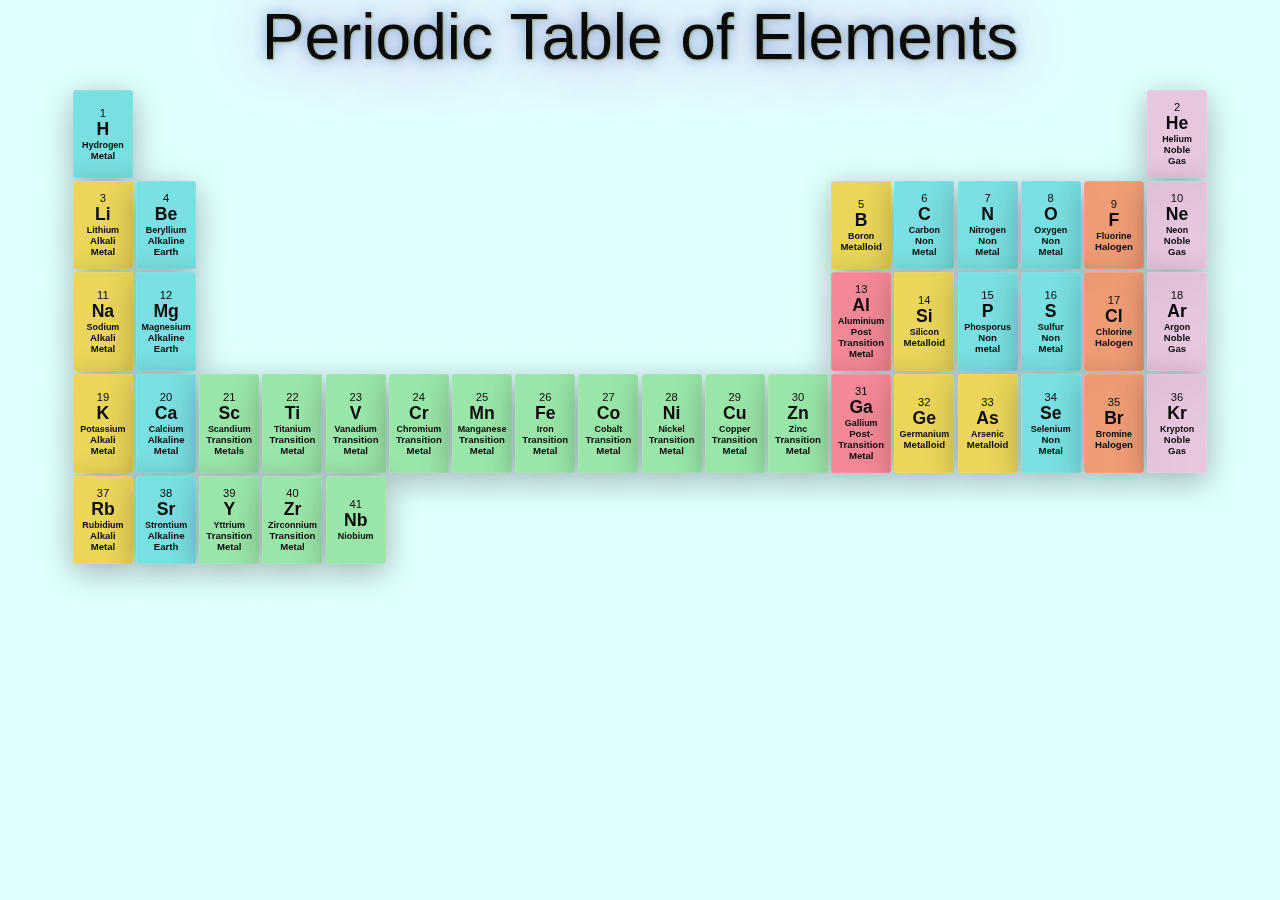
<file: index.html>
<!DOCTYPE html>
<html lang="en">
<head>
   <meta charset="UTF-8">
   <meta http-equiv="X-UA-Compatible" content="IE=edge">
   <meta name="viewport" content="width=device-width, initial-scale=1.0">
   
   <!-- Primary Meta Tags -->
   <title>Periodic Table - HTML & CSS</title>
   <meta name="title" content="Periodic Table - HTML & CSS">
   <meta name="description" content="A responsive periodic table built with html and css by Victor Eke">

   <!-- Open Graph / Facebook -->
   <meta property="og:type" content="website">
   <meta property="og:url" content="https://periodic-table-ui.netlify.app/">
   <meta property="og:title" content="Periodic Table - HTML & CSS">
   <meta property="og:description" content="A responsive periodic table built with html and css by Victor Eke">
   <meta property="og:image" content="https://user-images.githubusercontent.com/62628408/125967400-d7679ed5-6567-4861-b342-cdf413b5804e.png">

   <!-- Twitter -->
   <meta property="twitter:card" content="summary_large_image">
   <meta property="twitter:url" content="https://periodic-table-ui.netlify.app/">
   <meta property="twitter:title" content="Periodic Table - HTML & CSS">
   <meta property="twitter:description" content="A responsive periodic table built with html and css by Victor Eke">
   <meta property="twitter:image" content="https://user-images.githubusercontent.com/62628408/125967400-d7679ed5-6567-4861-b342-cdf413b5804e.png">

   <!-- Favicon -->
   <link rel="apple-touch-icon" sizes="180x180" href="favicon/apple-touch-icon.png">
   <link rel="icon" type="image/png" sizes="32x32" href="favicon/favicon-32x32.png">
   <link rel="icon" type="image/png" sizes="16x16" href="favicon/favicon-16x16.png">
   <link rel="manifest" href="favicon/site.webmanifest">

   <link rel="stylesheet" href="style.css">
   <link rel="stylesheet" href="colors.css">
   <link rel="stylesheet" href="https://cdnjs.cloudflare.com/ajax/libs/font-awesome/5.15.3/css/all.min.css" integrity="sha512-iBBXm8fW90+nuLcSKlbmrPcLa0OT92xO1BIsZ+ywDWZCvqsWgccV3gFoRBv0z+8dLJgyAHIhR35VZc2oM/gI1w==" crossorigin="anonymous" referrerpolicy="no-referrer" />
</head>
<body>
   <main> 
   
      <div class="table-heading">Periodic Table of Elements</div>
      <div class="container">
         <div class="box box-1 non-metals">
            <h2 class="number">1</h2>
            <h3 class="symbol">H</h3>
            <h4 class="element">Hydrogen</h4>
            <p class="group">Metal</p>
         </div>
          
         <div class="box box-2 noble-gas">
            <h2 class="number">2</h2>
            <h3 class="symbol">He</h3>
            <h4 class="element">Helium</h4>
            <p class="group">Noble Gas</p>
         </div>

         <div class="box box-3 alkali-metal">
            <h2 class="number">3</h2>
            <h3 class="symbol">Li</h3>
            <h4 class="element">Lithium</h4>
            <p class="group">Alkali Metal</p>
         </div>

         <div class="box box-4 alkaline-earth">
            <h2 class="number">4</h2>
            <h3 class="symbol">Be</h3>
            <h4 class="element">Beryllium</h4>
            <p class="group">Alkaline Earth</p>
         </div>

         <div class="box box-5 metalloid">
            <h2 class="number">5</h2>
            <h3 class="symbol">B</h3>
            <h4 class="element">Boron</h4>
            <p class="group">Metalloid</p>
         </div>

         <div class="box box-6 non-metals">
            <h2 class="number">6</h2>
            <h3 class="symbol">C</h3>
            <h4 class="element">Carbon</h4>
            <p class="group">Non Metal</p>
         </div>

         <div class="box box-7 non-metals">
            <h2 class="number">7</h2>
            <h3 class="symbol">N</h3>
            <h4 class="element">Nitrogen</h4>
            <p class="group">Non Metal</p>
         </div>

         <div class="box box-8 non-metals">
            <h2 class="number">8</h2>
            <h3 class="symbol">O</h3>
            <h4 class="element">Oxygen</h4>
            <p class="group">Non Metal</p>
         </div>

         <div class="box box-9 halogen">
            <h2 class="number">9</h2>
            <h3 class="symbol">F</h3>
            <h4 class="element">Fluorine</h4>
            <p class="group">Halogen</p>
         </div>
         <div class="box box-10 noble-gas">
            <h2 class="number">10</h2>
            <h3 class="symbol">Ne</h3>
            <h4 class="element">Neon</h4>
            <p class="group">Noble Gas</p>
         </div>

         <div class="box box-11 alkali-metal">
            <h2 class="number">11</h2>
            <h3 class="symbol">Na</h3>
            <h4 class="element">Sodium</h4>
            <p class="group">Alkali Metal</p>
         </div>

         <div class="box box-12 alkaline-earth">
            <h2 class="number">12</h2>
            <h3 class="symbol">Mg</h3>
            <h4 class="element">Magnesium</h4>
            <p class="group">Alkaline Earth</p>
         </div>

         <div class="box box-13 post-transition-metals">
            <h2 class="number">13</h2>
            <h3 class="symbol">Al</h3>
            <h4 class="element">Aluminium</h4>
            <p class="group">Post Transition Metal</p>
         </div>

         <div class="box box-14 metalloid">
            <h2 class="number">14</h2>
            <h3 class="symbol">Si</h3>
            <h4 class="element">Silicon</h4>
            <p class="group">Metalloid</p>
         </div>

         <div class="box box-15 non-metals">
            <h2 class="number">15</h2>
            <h3 class="symbol">P</h3>
            <h4 class="element">Phosporus</h4>
            <p class="group">Non metal</p>
         </div>

         <div class="box box-16 non-metals">
            <h2 class="number">16</h2>
            <h3 class="symbol">S</h3>
            <h4 class="element">Sulfur</h4>
            <p class="group">Non Metal</p>
         </div>

         <div class="box box-17 halogen">
            <h2 class="number">17</h2>
            <h3 class="symbol">Cl</h3>
            <h4 class="element">Chlorine</h4>
            <p class="group">Halogen</p>
         </div>

         <div class="box box-18 noble-gas">
            <h2 class="number">18</h2>
            <h3 class="symbol">Ar</h3>
            <h4 class="element">Argon</h4>
            <p class="group">Noble Gas</p>
         </div>
         <div class="box box-19 alkali-metal">
            <h2 class="number">19</h2>
            <h3 class="symbol">K</h3>
            <h4 class="element">Potassium</h4>
            <p class="group">Alkali Metal</p>
         </div>

         <div class="box box-20 alkaline-earth">
            <h2 class="number">20</h2>
            <h3 class="symbol">Ca</h3>
            <h4 class="element">Calcium</h4>
            <p class="group">Alkaline Metal</p>
         </div>

         <div class="box box-21 transition-metals">
            <h2 class="number">21</h2>
            <h3 class="symbol">Sc</h3>
            <h4 class="element">Scandium</h4>
            <p class="group">Transition Metals</p>
         </div>

         <div class="box box-22 transition-metals">
            <h2 class="number">22</h2>
            <h3 class="symbol">Ti</h3>
            <h4 class="element">Titanium</h4>
            <p class="group">Transition Metal</p>
         </div>

         <div class="box box-23 transition-metals">
            <h2 class="number">23</h2>
            <h3 class="symbol">V</h3>
            <h4 class="element">Vanadium</h4>
            <p class="group">Transition Metal</p>
         </div>

         <div class="box box-24 transition-metals">
            <h2 class="number">24</h2>
            <h3 class="symbol">Cr</h3>
            <h4 class="element">Chromium</h4>
            <p class="group">Transition Metal</p>
         </div>

         <div class="box box-25 transition-metals">
            <h2 class="number">25</h2>
            <h3 class="symbol">Mn</h3>
            <h4 class="element">Manganese</h4>
            <p class="group">Transition Metal</p>
         </div>

         <div class="box box-26 transition-metals">
            <h2 class="number">26</h2>
            <h3 class="symbol">Fe</h3>
            <h4 class="element">Iron</h4>
            <p class="group">Transition Metal</p>
         </div>

         <div class="box box-27 transition-metals">
            <h2 class="number">27</h2>
            <h3 class="symbol">Co</h3>
            <h4 class="element">Cobalt</h4>
            <p class="group">Transition Metal</p>
         </div>

         <div class="box box-28 transition-metals">
            <h2 class="number">28</h2>
            <h3 class="symbol">Ni</h3>
            <h4 class="element">Nickel</h4>
            <p class="group">Transition Metal</p>
         </div>

         <div class="box box-29 transition-metals">
            <h2 class="number">29</h2>
            <h3 class="symbol">Cu</h3>
            <h4 class="element">Copper</h4>
            <p class="group">Transition Metal</p>
         </div>

         <div class="box box-30 transition-metals">
            <h2 class="number">30</h2>
            <h3 class="symbol">Zn</h3>
            <h4 class="element">Zinc</h4>
            <p class="group">Transition Metal</p>
         </div>

         <div class="box box-31 post-transition-metals">
            <h2 class="number">31</h2>
            <h3 class="symbol">Ga</h3>
            <h4 class="element">Gallium</h4>
            <p class="group">Post-Transition Metal</p>
         </div>

         <div class="box box-32 metalloid">
            <h2 class="number">32</h2>
            <h3 class="symbol">Ge</h3>
            <h4 class="element">Germanium</h4>
            <p class="group">Metalloid</p>
         </div>

         <div class="box box-33 metalloid">
            <h2 class="number">33</h2>
            <h3 class="symbol">As</h3>
            <h4 class="element">Arsenic</h4>
            <p class="group">Metalloid</p>
         </div>

         <div class="box box-34 non-metals">
            <h2 class="number">34</h2>
            <h3 class="symbol">Se</h3>
            <h4 class="element">Selenium</h4>
            <p class="group">Non Metal</p>
         </div>

         <div class="box box-35 halogen">
            <h2 class="number">35</h2>
            <h3 class="symbol">Br</h3>
            <h4 class="element">Bromine</h4>
            <p class="group">Halogen</p>
         </div>

         <div class="box box-36 noble-gas">
            <h2 class="number">36</h2>
            <h3 class="symbol">Kr</h3>
            <h4 class="element">Krypton</h4>
            <p class="group">Noble Gas</p>
         </div>

         <div class="box box-37 alkali-metal">
            <h2 class="number">37</h2>
            <h3 class="symbol">Rb</h3>
            <h4 class="element">Rubidium</h4>
            <p class="group">Alkali Metal</p>
         </div>

         <div class="box box-38 alkaline-earth">
            <h2 class="number">38</h2>
            <h3 class="symbol">Sr</h3>
            <h4 class="element">Strontium</h4>
            <p class="group">Alkaline Earth</p>
         </div>

         <div class="box box-39 transition-metals">
            <h2 class="number">39</h2>
            <h3 class="symbol">Y</h3>
            <h4 class="element">Yttrium</h4>
            <p class="group">Transition Metal</p>
         </div>

         <div class="box box-40 transition-metals">
            <h2 class="number">40</h2>
            <h3 class="symbol">Zr</h3>
            <h4 class="element">Zirconnium</h4>
            <p class="group">Transition Metal</p>
         </div>

         <div class="box box-41 transition-metals">
            <h2 class="number">41</h2>
            <h3 class="symbol">Nb</h3>
            <h4 class="element">Niobium</h4>
</file>
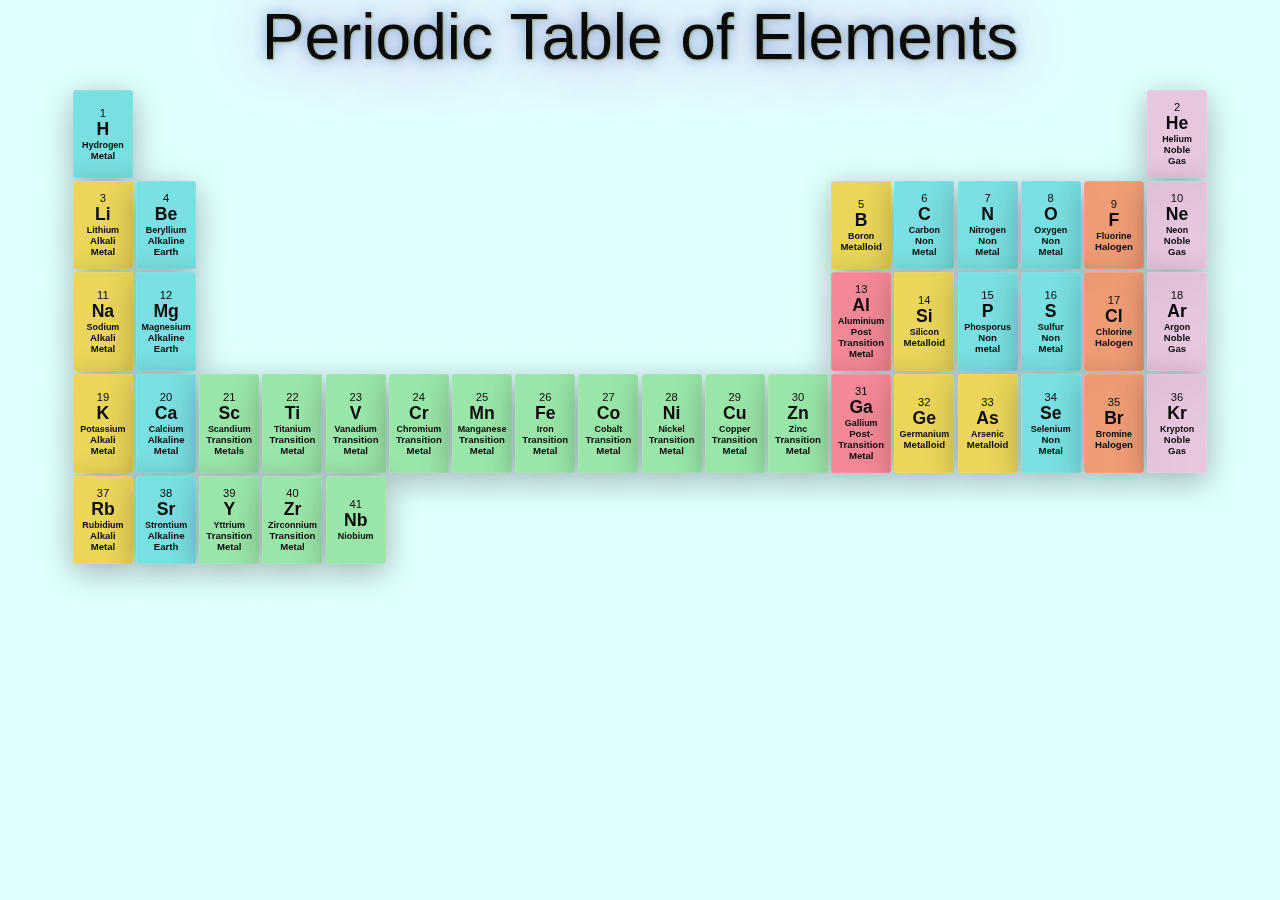
<file: periodic.html>
<!DOCTYPE html>
<html lang="en">
<head>
   <meta charset="UTF-8">
   <meta http-equiv="X-UA-Compatible" content="IE=edge">
   <meta name="viewport" content="width=device-width, initial-scale=1.0">
   
   <!-- Primary Meta Tags -->
   <title>Periodic Table - HTML & CSS</title>
   <meta name="title" content="Periodic Table - HTML & CSS">
   <meta name="description" content="A responsive periodic table built with html and css by Victor Eke">

   <!-- Open Graph / Facebook -->
   <meta property="og:type" content="website">
   <meta property="og:url" content="https://periodic-table-ui.netlify.app/">
   <meta property="og:title" content="Periodic Table - HTML & CSS">
   <meta property="og:description" content="A responsive periodic table built with html and css by Victor Eke">
   <meta property="og:image" content="https://user-images.githubusercontent.com/62628408/125967400-d7679ed5-6567-4861-b342-cdf413b5804e.png">

   <!-- Twitter -->
   <meta property="twitter:card" content="summary_large_image">
   <meta property="twitter:url" content="https://periodic-table-ui.netlify.app/">
   <meta property="twitter:title" content="Periodic Table - HTML & CSS">
   <meta property="twitter:description" content="A responsive periodic table built with html and css by Victor Eke">
   <meta property="twitter:image" content="https://user-images.githubusercontent.com/62628408/125967400-d7679ed5-6567-4861-b342-cdf413b5804e.png">

   <!-- Favicon -->
   <link rel="apple-touch-icon" sizes="180x180" href="favicon/apple-touch-icon.png">
   <link rel="icon" type="image/png" sizes="32x32" href="favicon/favicon-32x32.png">
   <link rel="icon" type="image/png" sizes="16x16" href="favicon/favicon-16x16.png">
   <link rel="manifest" href="favicon/site.webmanifest">

   <link rel="stylesheet" href="style.css">
   <link rel="stylesheet" href="colors.css">
   <link rel="stylesheet" href="https://cdnjs.cloudflare.com/ajax/libs/font-awesome/5.15.3/css/all.min.css" integrity="sha512-iBBXm8fW90+nuLcSKlbmrPcLa0OT92xO1BIsZ+ywDWZCvqsWgccV3gFoRBv0z+8dLJgyAHIhR35VZc2oM/gI1w==" crossorigin="anonymous" referrerpolicy="no-referrer" />
</head>
<body>
   <main> 
   
      <div class="table-heading">Periodic Table of Elements</div>
      <div class="container">
         <div class="box box-1 non-metals">
            <h2 class="number">1</h2>
            <h3 class="symbol">H</h3>
            <h4 class="element">Hydrogen</h4>
            <p class="group">Metal</p>
         </div>
          
         <div class="box box-2 noble-gas">
            <h2 class="number">2</h2>
            <h3 class="symbol">He</h3>
            <h4 class="element">Helium</h4>
            <p class="group">Noble Gas</p>
         </div>

         <div class="box box-3 alkali-metal">
            <h2 class="number">3</h2>
            <h3 class="symbol">Li</h3>
            <h4 class="element">Lithium</h4>
            <p class="group">Alkali Metal</p>
         </div>

         <div class="box box-4 alkaline-earth">
            <h2 class="number">4</h2>
            <h3 class="symbol">Be</h3>
            <h4 class="element">Beryllium</h4>
            <p class="group">Alkaline Earth</p>
         </div>

         <div class="box box-5 metalloid">
            <h2 class="number">5</h2>
            <h3 class="symbol">B</h3>
            <h4 class="element">Boron</h4>
            <p class="group">Metalloid</p>
         </div>

         <div class="box box-6 non-metals">
            <h2 class="number">6</h2>
            <h3 class="symbol">C</h3>
            <h4 class="element">Carbon</h4>
            <p class="group">Non Metal</p>
         </div>

         <div class="box box-7 non-metals">
            <h2 class="number">7</h2>
            <h3 class="symbol">N</h3>
            <h4 class="element">Nitrogen</h4>
            <p class="group">Non Metal</p>
         </div>

         <div class="box box-8 non-metals">
            <h2 class="number">8</h2>
            <h3 class="symbol">O</h3>
            <h4 class="element">Oxygen</h4>
            <p class="group">Non Metal</p>
         </div>

         <div class="box box-9 halogen">
            <h2 class="number">9</h2>
            <h3 class="symbol">F</h3>
            <h4 class="element">Fluorine</h4>
            <p class="group">Halogen</p>
         </div>
         <div class="box box-10 noble-gas">
            <h2 class="number">10</h2>
            <h3 class="symbol">Ne</h3>
            <h4 class="element">Neon</h4>
            <p class="group">Noble Gas</p>
         </div>

         <div class="box box-11 alkali-metal">
            <h2 class="number">11</h2>
            <h3 class="symbol">Na</h3>
            <h4 class="element">Sodium</h4>
            <p class="group">Alkali Metal</p>
         </div>

         <div class="box box-12 alkaline-earth">
            <h2 class="number">12</h2>
            <h3 class="symbol">Mg</h3>
            <h4 class="element">Magnesium</h4>
            <p class="group">Alkaline Earth</p>
         </div>

         <div class="box box-13 post-transition-metals">
            <h2 class="number">13</h2>
            <h3 class="symbol">Al</h3>
            <h4 class="element">Aluminium</h4>
            <p class="group">Post Transition Metal</p>
         </div>

         <div class="box box-14 metalloid">
            <h2 class="number">14</h2>
            <h3 class="symbol">Si</h3>
            <h4 class="element">Silicon</h4>
            <p class="group">Metalloid</p>
         </div>

         <div class="box box-15 non-metals">
            <h2 class="number">15</h2>
            <h3 class="symbol">P</h3>
            <h4 class="element">Phosporus</h4>
            <p class="group">Non metal</p>
         </div>

         <div class="box box-16 non-metals">
            <h2 class="number">16</h2>
            <h3 class="symbol">S</h3>
            <h4 class="element">Sulfur</h4>
            <p class="group">Non Metal</p>
         </div>

         <div class="box box-17 halogen">
            <h2 class="number">17</h2>
            <h3 class="symbol">Cl</h3>
            <h4 class="element">Chlorine</h4>
            <p class="group">Halogen</p>
         </div>

         <div class="box box-18 noble-gas">
            <h2 class="number">18</h2>
            <h3 class="symbol">Ar</h3>
            <h4 class="element">Argon</h4>
            <p class="group">Noble Gas</p>
         </div>
         <div class="box box-19 alkali-metal">
            <h2 class="number">19</h2>
            <h3 class="symbol">K</h3>
            <h4 class="element">Potassium</h4>
            <p class="group">Alkali Metal</p>
         </div>

         <div class="box box-20 alkaline-earth">
            <h2 class="number">20</h2>
            <h3 class="symbol">Ca</h3>
            <h4 class="element">Calcium</h4>
            <p class="group">Alkaline Metal</p>
         </div>

         <div class="box box-21 transition-metals">
            <h2 class="number">21</h2>
            <h3 class="symbol">Sc</h3>
            <h4 class="element">Scandium</h4>
            <p class="group">Transition Metals</p>
         </div>

         <div class="box box-22 transition-metals">
            <h2 class="number">22</h2>
            <h3 class="symbol">Ti</h3>
            <h4 class="element">Titanium</h4>
            <p class="group">Transition Metal</p>
         </div>

         <div class="box box-23 transition-metals">
            <h2 class="number">23</h2>
            <h3 class="symbol">V</h3>
            <h4 class="element">Vanadium</h4>
            <p class="group">Transition Metal</p>
         </div>

         <div class="box box-24 transition-metals">
            <h2 class="number">24</h2>
            <h3 class="symbol">Cr</h3>
            <h4 class="element">Chromium</h4>
            <p class="group">Transition Metal</p>
         </div>

         <div class="box box-25 transition-metals">
            <h2 class="number">25</h2>
            <h3 class="symbol">Mn</h3>
            <h4 class="element">Manganese</h4>
            <p class="group">Transition Metal</p>
         </div>

         <div class="box box-26 transition-metals">
            <h2 class="number">26</h2>
            <h3 class="symbol">Fe</h3>
            <h4 class="element">Iron</h4>
            <p class="group">Transition Metal</p>
         </div>

         <div class="box box-27 transition-metals">
            <h2 class="number">27</h2>
            <h3 class="symbol">Co</h3>
            <h4 class="element">Cobalt</h4>
            <p class="group">Transition Metal</p>
         </div>

         <div class="box box-28 transition-metals">
            <h2 class="number">28</h2>
            <h3 class="symbol">Ni</h3>
            <h4 class="element">Nickel</h4>
            <p class="group">Transition Metal</p>
         </div>

         <div class="box box-29 transition-metals">
            <h2 class="number">29</h2>
            <h3 class="symbol">Cu</h3>
            <h4 class="element">Copper</h4>
            <p class="group">Transition Metal</p>
         </div>

         <div class="box box-30 transition-metals">
            <h2 class="number">30</h2>
            <h3 class="symbol">Zn</h3>
            <h4 class="element">Zinc</h4>
            <p class="group">Transition Metal</p>
         </div>

         <div class="box box-31 post-transition-metals">
            <h2 class="number">31</h2>
            <h3 class="symbol">Ga</h3>
            <h4 class="element">Gallium</h4>
            <p class="group">Post-Transition Metal</p>
         </div>

         <div class="box box-32 metalloid">
            <h2 class="number">32</h2>
            <h3 class="symbol">Ge</h3>
            <h4 class="element">Germanium</h4>
            <p class="group">Metalloid</p>
         </div>

         <div class="box box-33 metalloid">
            <h2 class="number">33</h2>
            <h3 class="symbol">As</h3>
            <h4 class="element">Arsenic</h4>
            <p class="group">Metalloid</p>
         </div>

         <div class="box box-34 non-metals">
            <h2 class="number">34</h2>
            <h3 class="symbol">Se</h3>
            <h4 class="element">Selenium</h4>
            <p class="group">Non Metal</p>
         </div>

         <div class="box box-35 halogen">
            <h2 class="number">35</h2>
            <h3 class="symbol">Br</h3>
            <h4 class="element">Bromine</h4>
            <p class="group">Halogen</p>
         </div>

         <div class="box box-36 noble-gas">
            <h2 class="number">36</h2>
            <h3 class="symbol">Kr</h3>
            <h4 class="element">Krypton</h4>
            <p class="group">Noble Gas</p>
         </div>

         <div class="box box-37 alkali-metal">
            <h2 class="number">37</h2>
            <h3 class="symbol">Rb</h3>
            <h4 class="element">Rubidium</h4>
            <p class="group">Alkali Metal</p>
         </div>

         <div class="box box-38 alkaline-earth">
            <h2 class="number">38</h2>
            <h3 class="symbol">Sr</h3>
            <h4 class="element">Strontium</h4>
            <p class="group">Alkaline Earth</p>
         </div>

         <div class="box box-39 transition-metals">
            <h2 class="number">39</h2>
            <h3 class="symbol">Y</h3>
            <h4 class="element">Yttrium</h4>
            <p class="group">Transition Metal</p>
         </div>

         <div class="box box-40 transition-metals">
            <h2 class="number">40</h2>
            <h3 class="symbol">Zr</h3>
            <h4 class="element">Zirconnium</h4>
            <p class="group">Transition Metal</p>
         </div>

         <div class="box box-41 transition-metals">
            <h2 class="number">41</h2>
            <h3 class="symbol">Nb</h3>
            <h4 class="element">Niobium</h4>
</file>
<file: style.css>
/* Color code */
:root {
   --bg-primary: linear-gradient(to bottom, #92f0d4,  #8da76b);
}

* {
   margin: 0;
   padding: 0;
   box-sizing: border-box;
}

body {
   font-family: 'Segoe UI', Tahoma, Geneva, Verdana, sans-serif;
   font-size: 0.7rem;
   background-repeat:space;
   background-size:cover;
   color: rgb(10, 10, 10);
   background-color:lightcyan;

}

main {
   display: flex;
   flex-direction: column;
   align-items: center;
   justify-content: center;
   text-align: center;
}
.head {
   display: flex;
   align-items: center;
   margin: 1.5rem 0 0;
}

.head a {
   margin: 0 0.5rem;
   font-size: 1rem;
   color: #ffa500;
}

h1 {font-weight: 600;}

h1 span {
   background-color: #bbff00;
}

.number {
   font-size: 0.7rem;
   font-weight: 100;
}

.symbol {
   font-size: 1.1rem;
   font-weight: 600;
}

.element {
   font-size: 0.56rem;
   font-weight: 900;
}

.group {
   font-size: 0.6rem;
   font-weight: 600;
}

.container {
   display: grid;
   grid-template-columns: repeat(18, 70px);
   grid-auto-rows: minmax(10px, auto);
   grid-gap: 0.2rem;
   padding: 1rem 0;
}

.box {
   display: flex;
   flex-direction: column;
   justify-content: center;
   text-align: center;
   align-items: center;
   padding: 0.65rem;
}

/* Grid spans and positions */
.box:first-child {
   grid-column: 1;
}

.box:nth-child(2) {
   grid-column: 18;
}

.box:nth-child(5) {
   grid-column: 13;
}

.box:nth-child(12) {
   grid-column: 2;
}

.box:nth-child(13) {
   grid-column: 13;
}
.table-heading {
   text-align:center;
   font-size: 64px;
   font-family:Verdana, Geneva, Tahoma, sans-serif;
   font-weight:lighter;
   text-shadow: 1px 1px 2px rgb(156, 170, 119), 0 0 1em rgb(202, 108, 187), 0 0 0.2em rgb(108, 172, 224);
   margin: bottom 480px;

}

/* Responsive */
@media(max-width: 1350px) {
   .container {
      grid-template-columns: repeat(18, 60px);
   }

   .box {
      overflow-x: hidden;
   }
}

@media(max-width: 1230px) {
   .box:nth-child(2) {
      grid-column: 2;
   }
}

@media(max-width: 1150px) {
   .container {
      grid-template-columns: repeat(10, 70px);
   }

   .box:nth-child(5) {
      grid-column: 5;
   }

   .box:nth-child(10) {
      grid-column: 10;
   }

   .box:nth-child(11) {
      grid-row: 2;
      grid-column: 1;
   }

   .box:nth-child(13) {
      grid-row: 2;
      grid-column: 3;
   }
}

@media(max-width: 800px) {
   .container {
      grid-template-columns: repeat(5, 70px);
   }

   .box:nth-child(5) {
      grid-row: 1;
   }

   .box:nth-child(10) {
      grid-column: 5;
      grid-row: 2;
   }

   .box:nth-child(11) {
      grid-row: 3;
      grid-column: 1;
   }

   .box:nth-child(13) {
      grid-row: 3;
      grid-column: 3;
   }
}
</file>
<file: colors.css>
/* --------- Color code -----------
Non-metals: #00B6BC;
Transition metal: #4fbb62
Post transition metals: #F53951; 
Alkaline earth: #00B6BC;
Metalloid: #ffa500;
Halogen: #ff4500;
Noble gas: #ce07ad
Lanthanides: #ce07ad;
Actinides: #00B6BC;
Box: #ffffff80;
----------------------------------
* /


/* Glassphormisim */
.box {
   box-shadow: 0 8px 32px 0 rgba(0, 0, 0, 0.3);
   backdrop-filter: blur(20.0px);
   -webkit-backdrop-filter: blur(3.0px);
   border: 1px solid rgba(255, 255, 255, 0.10);
   border-radius: 3px; 
}

.box:hover {
   background:rgba(255, 255, 255, 0.50);
   border: 1px solid rgba(255, 255, 255, 0.80);
}

/* Alkaline Metal & Metalloid */
.alkali-metal,
.metalloid {
   background: #ebd55a;
}

/* Alkaline Earth, Non Metal & Actinides*/
.alkaline-earth,
.non-metals,
.actinides  {
   background: #79dfe2;
}

/* Transition Metals */
.transition-metals {
   background: #9ae6a8;
}

/* Post Transition */
.post-transition-metals {
   background: #f58897;
}

/* Hallogen */
.halogen {
   background: #f19063e0;
}

/* Noble Gas & Lanthanides */
.noble-gas,
.lanthanides {
   background: #ebb1d4b9;
}
</file>
